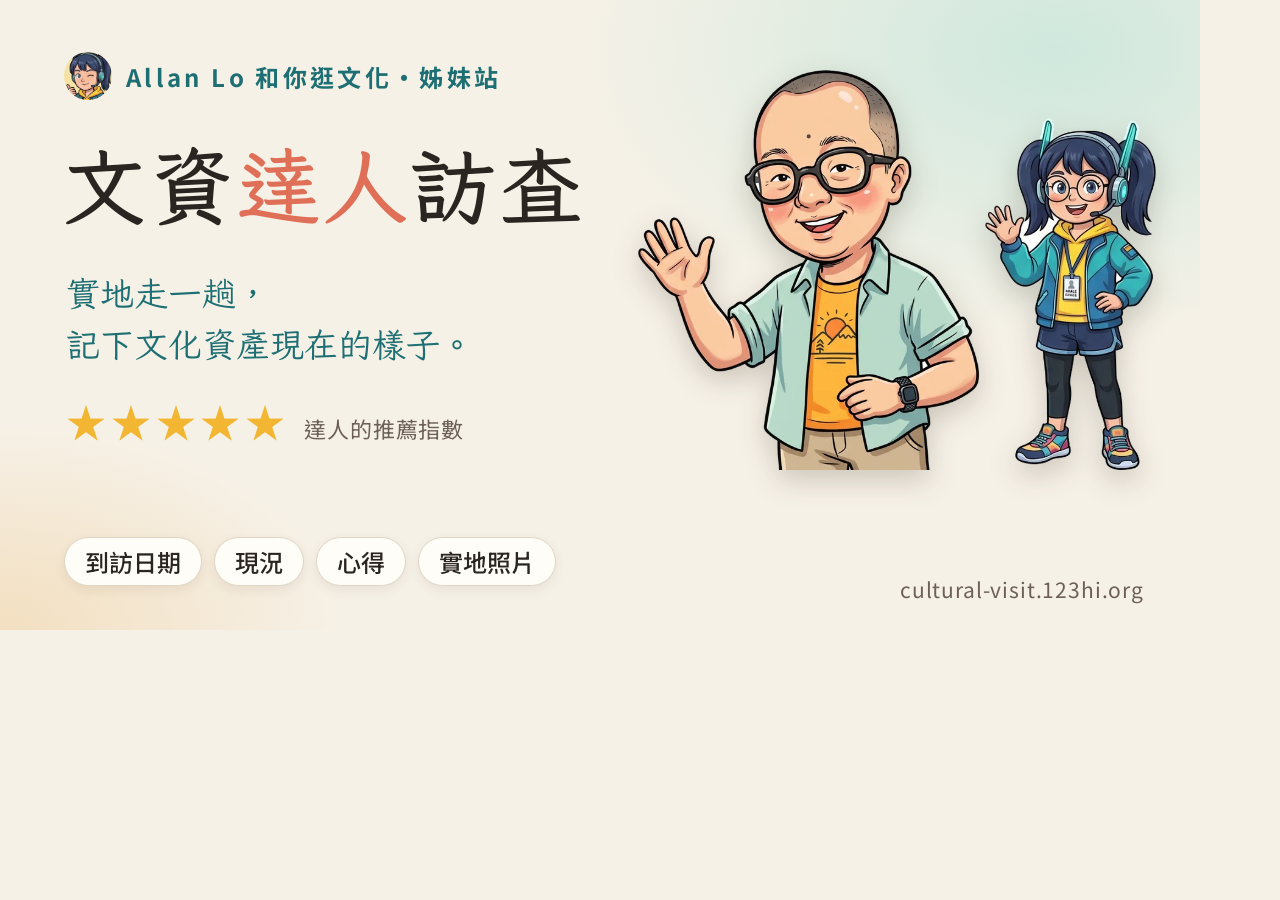
<file: tools/og.html>
<!doctype html><html lang="zh-Hant-TW"><head><meta charset="utf-8">
<!-- 分享連結時的預覽圖（1200×630）原稿：在 repo 根目錄開本機伺服器，用瀏覽器以 1200×630 開啟這一頁後截圖，存成 assets/og.jpg -->
<link rel="stylesheet" href="https://fonts.googleapis.com/css2?family=LXGW+WenKai+TC:wght@400;700&family=Noto+Sans+TC:wght@400;500;700&display=swap">
<style>
*{box-sizing:border-box;margin:0}
body{width:1200px;height:630px;overflow:hidden;background:#f6f1e7;font-family:"Noto Sans TC",sans-serif;color:#2b2521;position:relative}
.bg{position:absolute;inset:0;background:radial-gradient(700px 420px at 88% 8%,#cfe8dd,transparent 70%),radial-gradient(500px 300px at 0 100%,#f3dfc0,transparent 70%)}
.k{position:absolute;left:64px;top:52px;font-size:24px;font-weight:700;letter-spacing:.14em;color:#1d6f73;display:flex;align-items:center;gap:14px}
.k img{width:48px;height:48px;border-radius:12px}
h1{position:absolute;left:62px;top:124px;font-family:"LXGW WenKai TC",serif;font-weight:700;font-size:104px;line-height:1.2;letter-spacing:.04em;white-space:nowrap}
.sub{position:absolute;left:66px;top:268px;font-family:"LXGW WenKai TC",serif;font-size:34px;line-height:1.5;color:#1d6f73}
.chips{position:absolute;left:64px;bottom:44px;display:flex;gap:12px}
.chips span{background:#fffdf8;border:1.5px solid #e0d5c3;border-radius:999px;padding:6px 20px;font-size:24px;font-weight:500;box-shadow:0 4px 12px rgba(60,40,20,.08);white-space:nowrap}
.url{position:absolute;right:56px;bottom:26px;font-size:21px;color:#6c6058;letter-spacing:.04em}
.faces{position:absolute;display:flex;gap:12px}
.faces img{width:120px;height:120px;border-radius:50%;object-fit:cover;object-position:50% 12%;background:#cfe8dd;border:6px solid #fffdf8;box-shadow:0 8px 20px rgba(40,25,10,.22)}
.faces img+img{background:#f7e2a6}
.k img{border-radius:50%;background:#f7e2a6;object-fit:cover;object-position:top}
.chars{position:absolute;right:44px;top:70px;display:flex;align-items:flex-end;gap:6px}
.chars img{filter:drop-shadow(0 10px 14px rgba(40,25,10,.2))}
h1{font-size:84px;top:136px}
h1 em{font-style:normal;color:#df6f57}
.stars{position:absolute;left:66px;top:392px;font-size:40px;letter-spacing:.12em;color:#f2b632}
.stars small{font-size:22px;color:#6c6058;letter-spacing:.04em;margin-left:14px;font-family:"Noto Sans TC",sans-serif}
</style></head><body><div class="bg"></div>
<div class="k"><img src="../assets/characters/arale-thumb.webp">Allan Lo 和你逛文化・姊妹站</div>
<h1>文資<em>達人</em>訪查</h1>
<p class="sub">實地走一趟，<br>記下文化資產現在的樣子。</p>
<p class="stars">★★★★★<small>達人的推薦指數</small></p>
<div class="chips"><span>到訪日期</span><span>現況</span><span>心得</span><span>實地照片</span></div>
<div class="chars"><img src="../assets/characters/allan-wave.webp" style="height:400px"><img src="../assets/characters/arale-wave.webp" style="height:352px"></div>
<p class="url">cultural-visit.123hi.org</p>
<script>document.fonts.ready.then(function () { return Promise.all([].map.call(document.images, function (im) { return im.complete ? 0 : new Promise(function (ok) { im.onload = im.onerror = ok; }); })); }).then(function () { document.body.dataset.ready = "1"; });</script>
</body></html>
</file>
